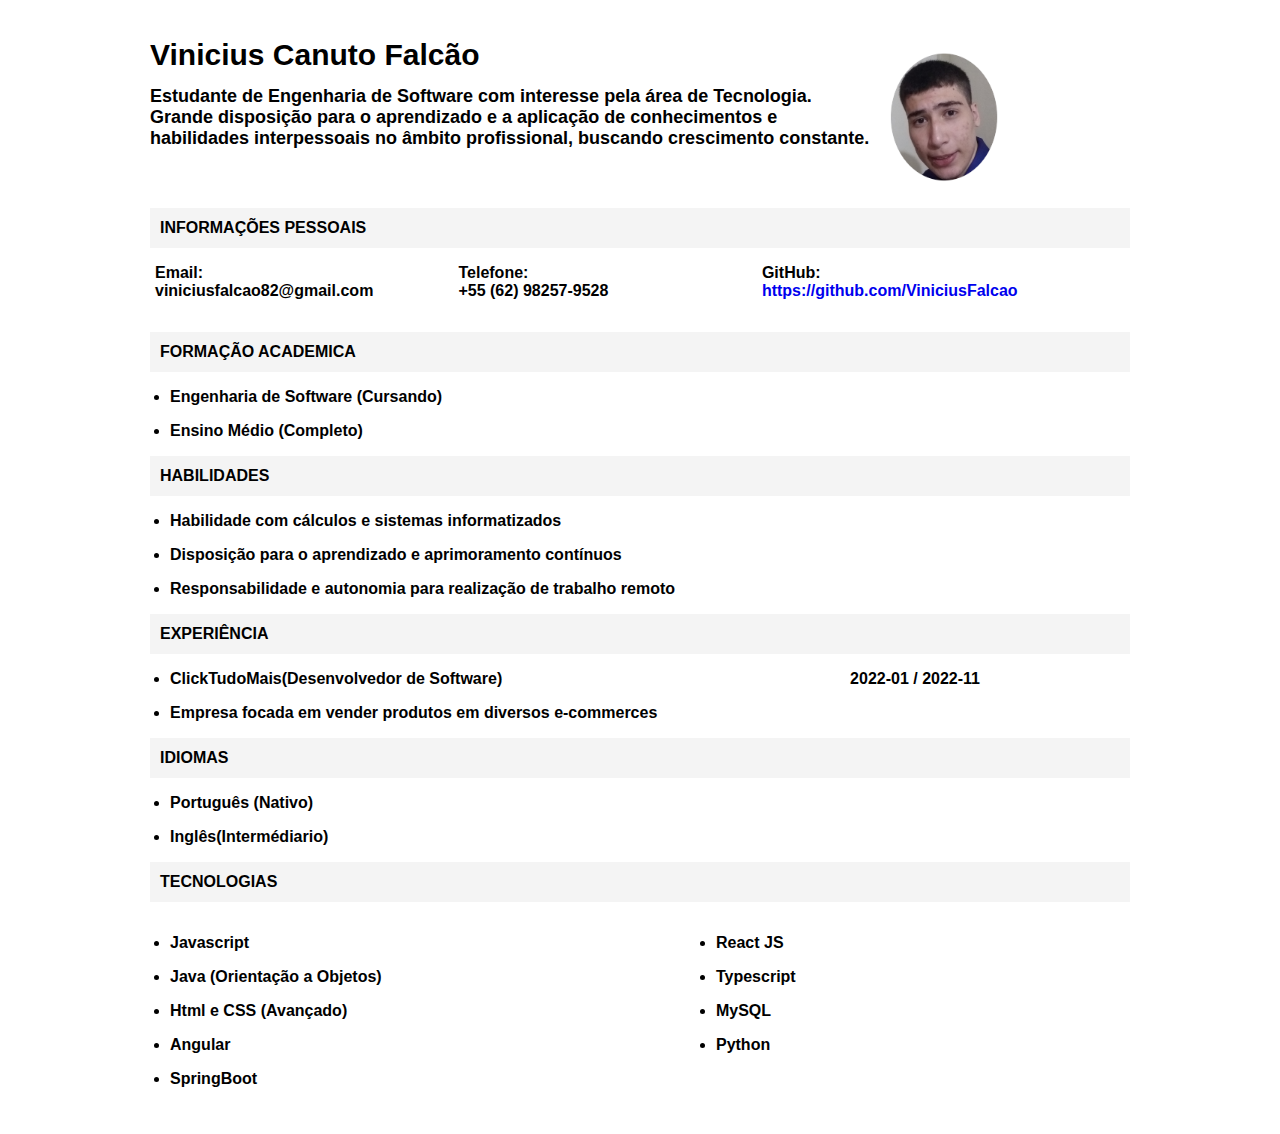
<file: index.html>
<!DOCTYPE html>
<html lang="en">
  <head>
    <meta charset="UTF-8" />
    <meta http-equiv="X-UA-Compatible" content="IE=edge" />
    <meta name="viewport" content="width=device-width, initial-scale=1.0" />
    <title>Curriculo</title>
    <link rel="stylesheet" href="style.css" />
  </head>
  <body style="font-weight: bold">
    <div class="container">
      <span class="name">Vinicius Canuto Falcão</span>
      <div class="div_img">
        <span style="font-weight: bold; font-size: large">
          Estudante de Engenharia de Software com interesse pela área de
          Tecnologia.<br />Grande disposição para o aprendizado e a aplicação de
          conhecimentos e <br />
          habilidades interpessoais no âmbito profissional, buscando crescimento
          constante.
        </span>
        <img src="img/perfil.png" height="150" width="150" alt="" />
      </div>

      <div class="titulo__secoes">
        <h4 class="titulo">INFORMAÇÕES PESSOAIS</h4>
      </div>
      <p class="p__pessoais"><b>Email:</b><br />viniciusfalcao82@gmail.com</p>
      <p class="p__pessoais">
        <b>Telefone:</b><br /><span class="tel">+55 (62) 98257-9528</span>
      </p>
      <p class="p__pessoais">
        <b>GitHub:</b><br /><a
          href="https://github.com/ViniciusFalcao"
          style="text-decoration: none"
          >https://github.com/ViniciusFalcao</a
        >
      </p>
      <div class="titulo__secoes">
        <h4 class="titulo">FORMAÇÃO ACADEMICA</h4>
      </div>
      <ul>
        <li class="li__titulo">
        Engenharia de Software (Cursando)
        </li>
      </ul>
      <ul>
        <li class="li__titulo">
          Ensino Médio (Completo)
        </li>
      </ul>
      <div class="titulo__secoes"><h4 class="titulo">HABILIDADES</h4></div>
      <div class="divvv" style="font-weight: bold">
        <ul>
          <li>Habilidade com cálculos e sistemas informatizados</li>
          <li>Disposição para o aprendizado e aprimoramento contínuos</li>
          <li>
            Responsabilidade e autonomia para realização de trabalho remoto
          </li>
        </ul>
        <div class="titulo__secoes"><h4 class="titulo">EXPERIÊNCIA</h4></div>

        <ul>
          <li class="li__info">
            <span class="span__info" style="font-weight: bold; font-size: 1rem">
              ClickTudoMais(Desenvolvedor de Software)</span
            >
            <span class="data"> 2022-01 / 2022-11</span>
          </li>
          <li class="li__titulo">
            Empresa focada em vender produtos em diversos e-commerces
          </li>
        </ul>
        <div class="titulo__secoes"><h4 class="titulo">IDIOMAS</h4></div>
        <ul style="font-weight: bold">
          <li>Português (Nativo)</li>
          <li>Inglês(Intermédiario)</li>
        </ul>
        <div class="titulo__secoes"><h4 class="titulo">TECNOLOGIAS</h4></div>
        <ul
          style="
            display: flex;
            flex-direction: column;
            flex-wrap: wrap;
            height: 200px;
            font-weight: bold;
          "
        >
          <li>Javascript</li>
          <li>Java (Orientação a Objetos)</li>
          <li>Html e CSS (Avançado)</li>
          <li>Angular</li>
          <li>SpringBoot</li>
          <li>React JS</li>
          <li>Typescript</li>
          <li>MySQL</li>
          <li>Python</li>
        </ul>
      </div>
    </div>
  </body>
</html>
</file>
<file: style.css>
body{
    font-family: 'Times New Roman', Times, serif;
}

.container{
    width: 980px;
    margin: 0px auto;
    font-family: 'Raleway', sans-serif;
    font-weight: 500;
    
}
.name{
    font-size: 30px;
    position: relative;
    top: 30px;
    font-weight: bold;
}
/**/
.div_img{
    display: flex;
    align-items: center;
    justify-content: start;
}
img{
    
}
.titulo__secoes{
    background-color: #f4f4f4;
    margin-top: 1rem;
    height: 2.5rem;
    display: flex;
    align-items: center;
}
.titulo{
    margin-left: 10px;
}
.p__pessoais{
    width: 30%;
    display: inline-block;
    vertical-align: middle;
    font-weight: bold;
    margin-left: 5px;
}
ul{
    padding-left: 20px;
}
.li__titulo{
    font-weight: bold;

}
.span__info{
    font-size: 12px;
    font-weight: bold;
    
}
.data{
    position: absolute;
    right: 300px;
}
.divvv li {
    margin-top: 1rem;

}
.tel{
    font-weight: bold;
    display: flex;
}
</file>
